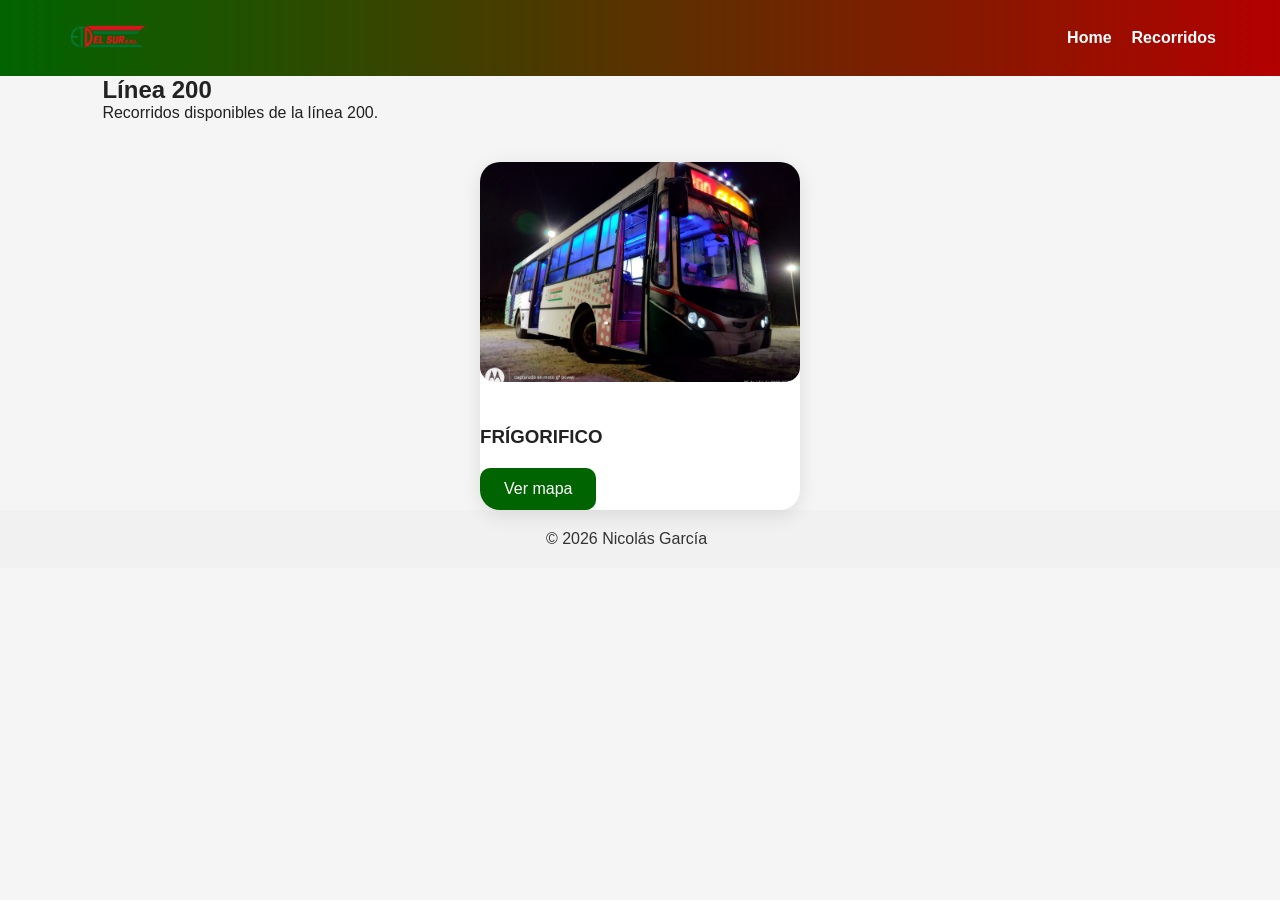
<file: pages/linea200.html>
<!DOCTYPE html>
<html lang="en">
<head>
    <meta charset="UTF-8">
    <meta name="viewport" content="width=device-width, initial-scale=1.0">
    <title>Línea 200</title>
    <link rel="stylesheet" href="../style.css">
    <link rel="stylesheet" href="https://unpkg.com/boxicons@latest/css/boxicons.min.css">
</head>

<body>

    <header class="sub-header">

    <a href="../index.html" class="logo">
        <img src="../assets/img/logo.png" alt="Transportes del Sur">
    </a>

        <input type="checkbox" id="menu-toggle">
        <label for="menu-toggle" class="menu-icon-action">
            <i class='bx bx-menu' id="menu-icon"></i>
        </label>

    <nav class="sub-nav">
        <a href="../index.html">Home</a>
        <a href="recorridos.html">Recorridos</a>
    </nav>

    </header>

  <main>

    <section class="linea-page">

    <h1>Línea 200</h1>

    <p>
        Recorridos disponibles de la línea 200.
    </p>

</section>

<div class="recorridos-grid">

  <div class="recorrido-card">

  <img src="../assets/img/200(2).jpeg" alt="200">

      <h3>FRÍGORIFICO</h3>

      <a href="https://www.google.com/maps/d/embed?mid=1BMKWQWhr3rDuSD4i9dAFD5At1jS3ivE&ehbc=2E312F" target="_blank" class="btn">
          Ver mapa
      </a>
  </div>

</div>

</main>

<footer>
    <p class="footer-text">&copy; 2026 Nicolás García</p>

    <div class="footer-icons">
        <a href="https://www.linkedin.com/in/nicolas-1990-garcia/" target="_blank">
            <i class="ri-linkedin-box-fill"></i>
        </a>

        <a href="https://github.com/Nicolas-1990" target="_blank">
            <i class="ri-github-fill"></i>
        </a>
    </div>
</footer>

</body>

</html>
</file>
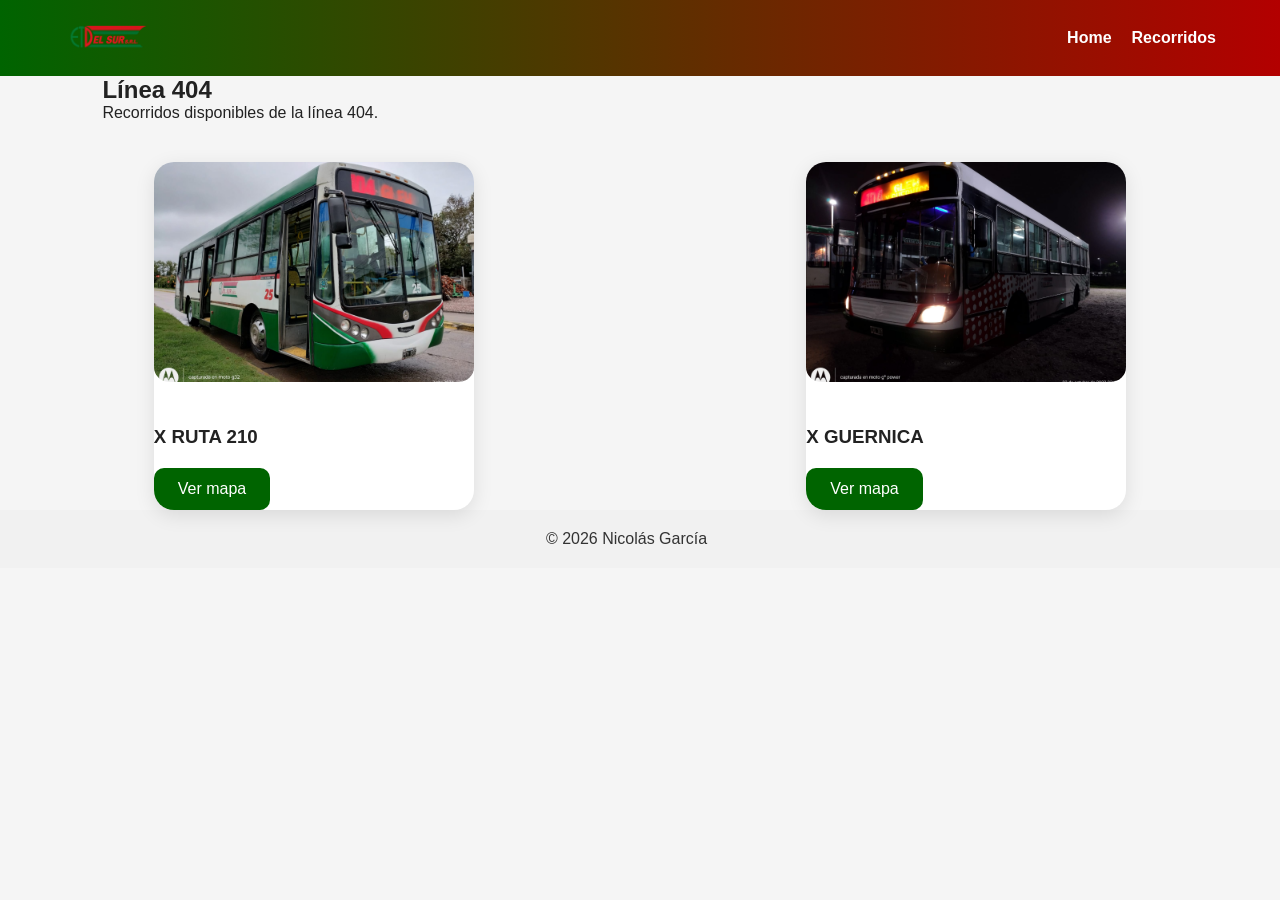
<file: pages/linea404.html>
<!DOCTYPE html>
<html lang="en">
<head>
    <meta charset="UTF-8">
    <meta name="viewport" content="width=device-width, initial-scale=1.0">
    <title>Línea 404</title>
    <link rel="stylesheet" href="../style.css">
    <link rel="stylesheet" href="https://unpkg.com/boxicons@latest/css/boxicons.min.css">
</head>

<body>

    <header class="sub-header">

    <a href="../index.html" class="logo">
        <img src="../assets/img/logo.png" alt="Transportes del Sur">
    </a>

        <input type="checkbox" id="menu-toggle">
        <label for="menu-toggle" class="menu-icon-action">
            <i class='bx bx-menu' id="menu-icon"></i>
        </label>

    <nav class="sub-nav">
        <a href="../index.html">Home</a>
        <a href="recorridos.html">Recorridos</a>
    </nav>

    </header>

  <main>

    <section class="linea-page">

    <h1>Línea 404</h1>

    <p>
        Recorridos disponibles de la línea 404.
    </p>

</section>

<div class="recorridos-grid">

  <div class="recorrido-card">

  <img src="../assets/img/404R1.jpeg" alt="404">

      <h3>X RUTA 210</h3>

      <a href="https://www.google.com/maps/d/embed?mid=1l9xEfmaVyPOMP4ayMAYP1WVabGpfbjI&ehbc=2E312F" target="_blank" class="btn">
          Ver mapa
      </a>
  </div>

  <div class="recorrido-card">

  <img src="../assets/img/404R2.jpeg" alt="404">

      <h3>X GUERNICA</h3>

      <a href="https://www.google.com/maps/d/embed?mid=1yJiV4hnmW-l_XTuL94wnAnfBAhlBNNw&ehbc=2E312F" target="_blank" class="btn">
          Ver mapa
      </a>
  </div>

</div>

</main>

<footer>
    <p class="footer-text">&copy; 2026 Nicolás García</p>

    <div class="footer-icons">
        <a href="https://www.linkedin.com/in/nicolas-1990-garcia/" target="_blank">
            <i class="ri-linkedin-box-fill"></i>
        </a>

        <a href="https://github.com/Nicolas-1990" target="_blank">
            <i class="ri-github-fill"></i>
        </a>
    </div>
</footer>

</body>

</html>
</file>
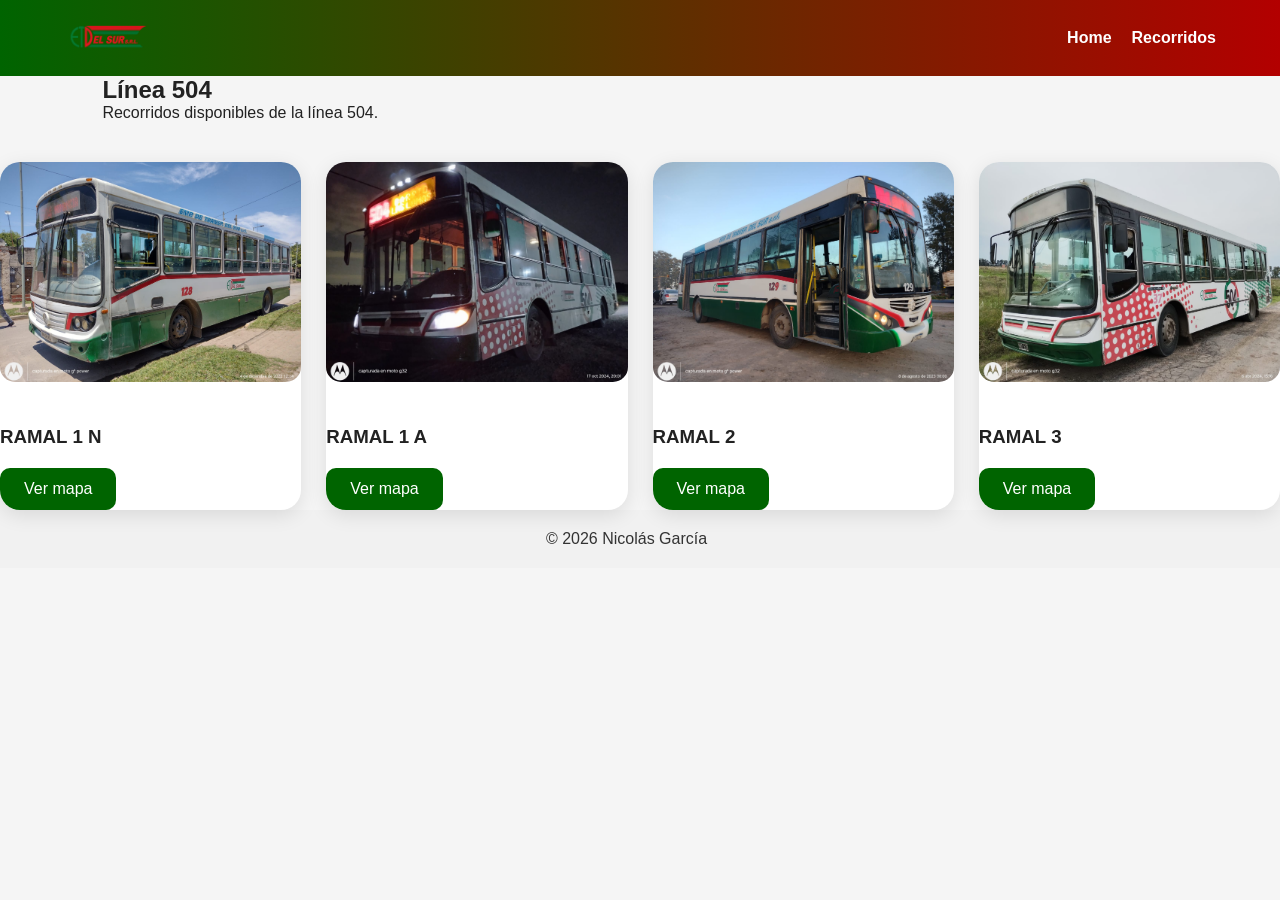
<file: pages/linea504.html>
<!DOCTYPE html>
<html lang="en">
<head>
    <meta charset="UTF-8">
    <meta name="viewport" content="width=device-width, initial-scale=1.0">
    <title>Línea 504</title>
    <link rel="stylesheet" href="../style.css">
    <link rel="stylesheet" href="https://unpkg.com/boxicons@latest/css/boxicons.min.css">
</head>

<body>

    <header class="sub-header">

    <a href="../index.html" class="logo">
        <img src="../assets/img/logo.png" alt="Transportes del Sur">
    </a>

        <input type="checkbox" id="menu-toggle">
        <label for="menu-toggle" class="menu-icon-action">
            <i class='bx bx-menu' id="menu-icon"></i>
        </label>

    <nav class="sub-nav">
        <a href="../index.html">Home</a>
        <a href="recorridos.html">Recorridos</a>
    </nav>

    </header>

  <main>

    <section class="linea-page">

    <h1>Línea 504</h1>

    <p>
        Recorridos disponibles de la línea 504.
    </p>

</section>

<div class="recorridos-grid">

  <div class="recorrido-card">

  <img src="../assets/img/504R1N.jpeg" alt="504">

      <h3>RAMAL 1 N</h3>

      <a href="https://www.google.com/maps/d/embed?mid=1X67NvcMjSiTWCcyPlrbDerYx_02Qs8E&ehbc=2E312F" target="_blank" class="btn">
          Ver mapa
      </a>
  </div>

  <div class="recorrido-card">

  <img src="../assets/img/504R1A.jpeg" alt="504">

      <h3>RAMAL 1 A</h3>

      <a href="https://www.google.com/maps/d/embed?mid=13-yaY4E35HMSYiXlDh5jX9wM2CD6f4A&ehbc=2E312F" target="_blank" class="btn">
          Ver mapa
      </a>
  </div>

  <div class="recorrido-card">

  <img src="../assets/img/504R2.jpeg" alt="504">

      <h3>RAMAL 2</h3>

      <a href="https://www.google.com/maps/d/embed?mid=1esaCJ1c6xj4oOsX9xJadCW6FS49Cdqg&ehbc=2E312F" target="_blank" class="btn">
          Ver mapa
      </a>
  </div>

  <div class="recorrido-card">

  <img src="../assets/img/504R3.jpeg" alt="504">

      <h3>RAMAL 3</h3>

      <a href="https://www.google.com/maps/d/embed?mid=1Yvzyr6hMbKDFCBex0dHpuYxVkc6sDKw&ehbc=2E312F" target="_blank" class="btn">
          Ver mapa
      </a>
  </div>

</div>

</main>

<footer>
    <p class="footer-text">&copy; 2026 Nicolás García</p>

    <div class="footer-icons">
        <a href="https://www.linkedin.com/in/nicolas-1990-garcia/" target="_blank">
            <i class="ri-linkedin-box-fill"></i>
        </a>

        <a href="https://github.com/Nicolas-1990" target="_blank">
            <i class="ri-github-fill"></i>
        </a>
    </div>
</footer>

</body>

</html>
</file>
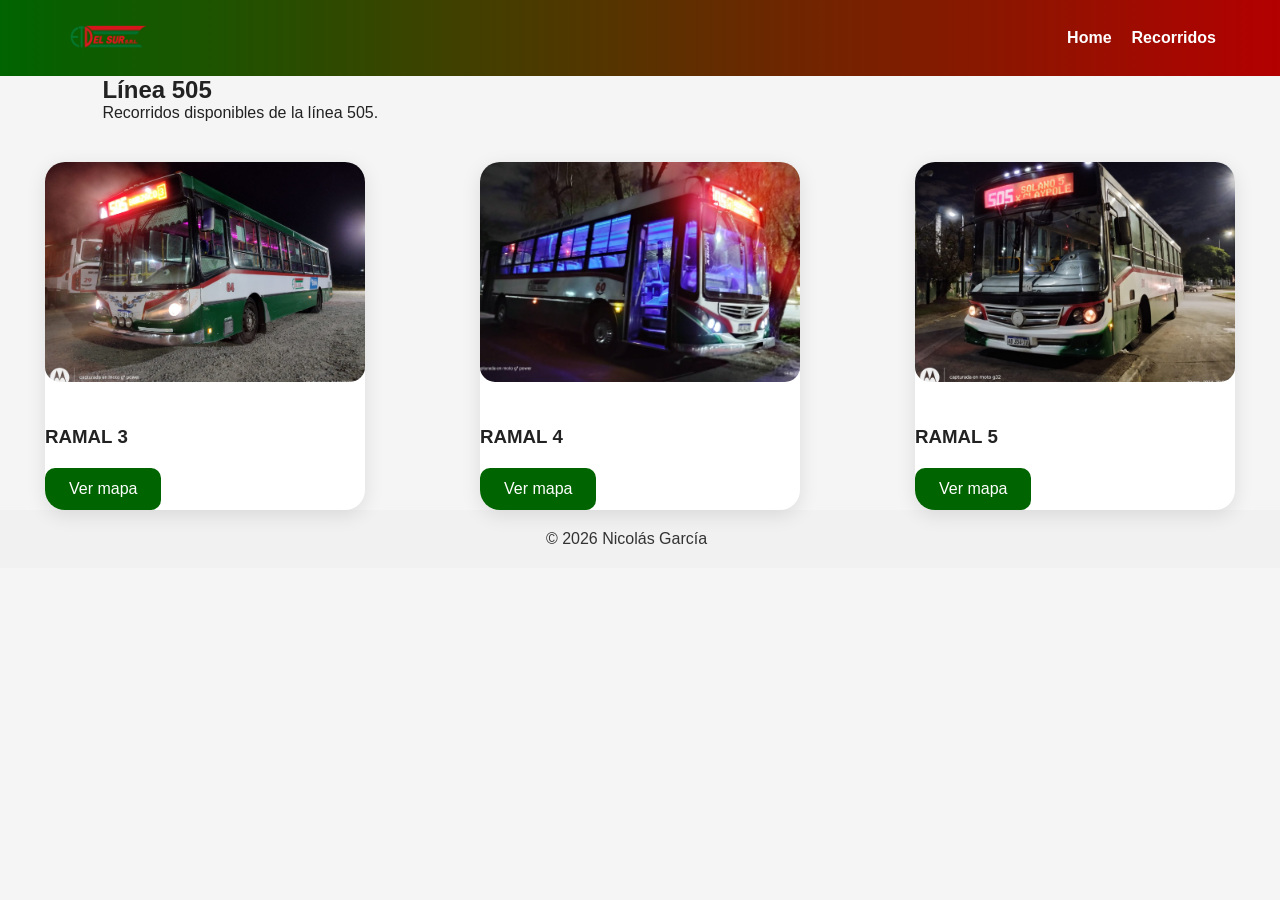
<file: pages/linea505.html>
<!DOCTYPE html>
<html lang="en">
<head>
    <meta charset="UTF-8">
    <meta name="viewport" content="width=device-width, initial-scale=1.0">
    <title>Línea 505</title>
    <link rel="stylesheet" href="../style.css">
    <link rel="stylesheet" href="https://unpkg.com/boxicons@latest/css/boxicons.min.css">
</head>

<body>

    <header class="sub-header">

    <a href="../index.html" class="logo">
        <img src="../assets/img/logo.png" alt="Transportes del Sur">
    </a>

        <input type="checkbox" id="menu-toggle">
        <label for="menu-toggle" class="menu-icon-action">
            <i class='bx bx-menu' id="menu-icon"></i>
        </label>

    <nav class="sub-nav">
        <a href="../index.html">Home</a>
        <a href="recorridos.html">Recorridos</a>
    </nav>

    </header>

  <main>

    <section class="linea-page">

    <h1>Línea 505</h1>

    <p>
        Recorridos disponibles de la línea 505.
    </p>

</section>

<div class="recorridos-grid">

  <div class="recorrido-card">

  <img src="../assets/img/505R3.jpeg" alt="505">

      <h3>RAMAL 3</h3>

      <a href="https://www.google.com/maps/d/embed?mid=1z6eFE0FFwCdgmM9pCfB4e03lvFhc_-o&ehbc=2E312F" target="_blank" class="btn">
          Ver mapa
      </a>
  </div>

  <div class="recorrido-card">

  <img src="../assets/img/505R4.jpeg" alt="505">

      <h3>RAMAL 4</h3>

      <a href="https://www.google.com/maps/d/embed?mid=188d0ZI4DQCHKL_JtXZKjm4g315jVz6g&ehbc=2E312F" target="_blank" class="btn">
          Ver mapa
      </a>
  </div>

  <div class="recorrido-card">

  <img src="../assets/img/505R5.jpeg" alt="505">

      <h3>RAMAL 5</h3>

      <a href="https://www.google.com/maps/d/embed?mid=1PRFSAQLaIqxzykTQUaOE9noC8MauPdI&ehbc=2E312F" target="_blank" class="btn">
          Ver mapa
      </a>
  </div>

</div>

</main>

<footer>
    <p class="footer-text">&copy; 2026 Nicolás García</p>

    <div class="footer-icons">
        <a href="https://www.linkedin.com/in/nicolas-1990-garcia/" target="_blank">
            <i class="ri-linkedin-box-fill"></i>
        </a>

        <a href="https://github.com/Nicolas-1990" target="_blank">
            <i class="ri-github-fill"></i>
        </a>
    </div>
</footer>

</body>

</html>
</file>
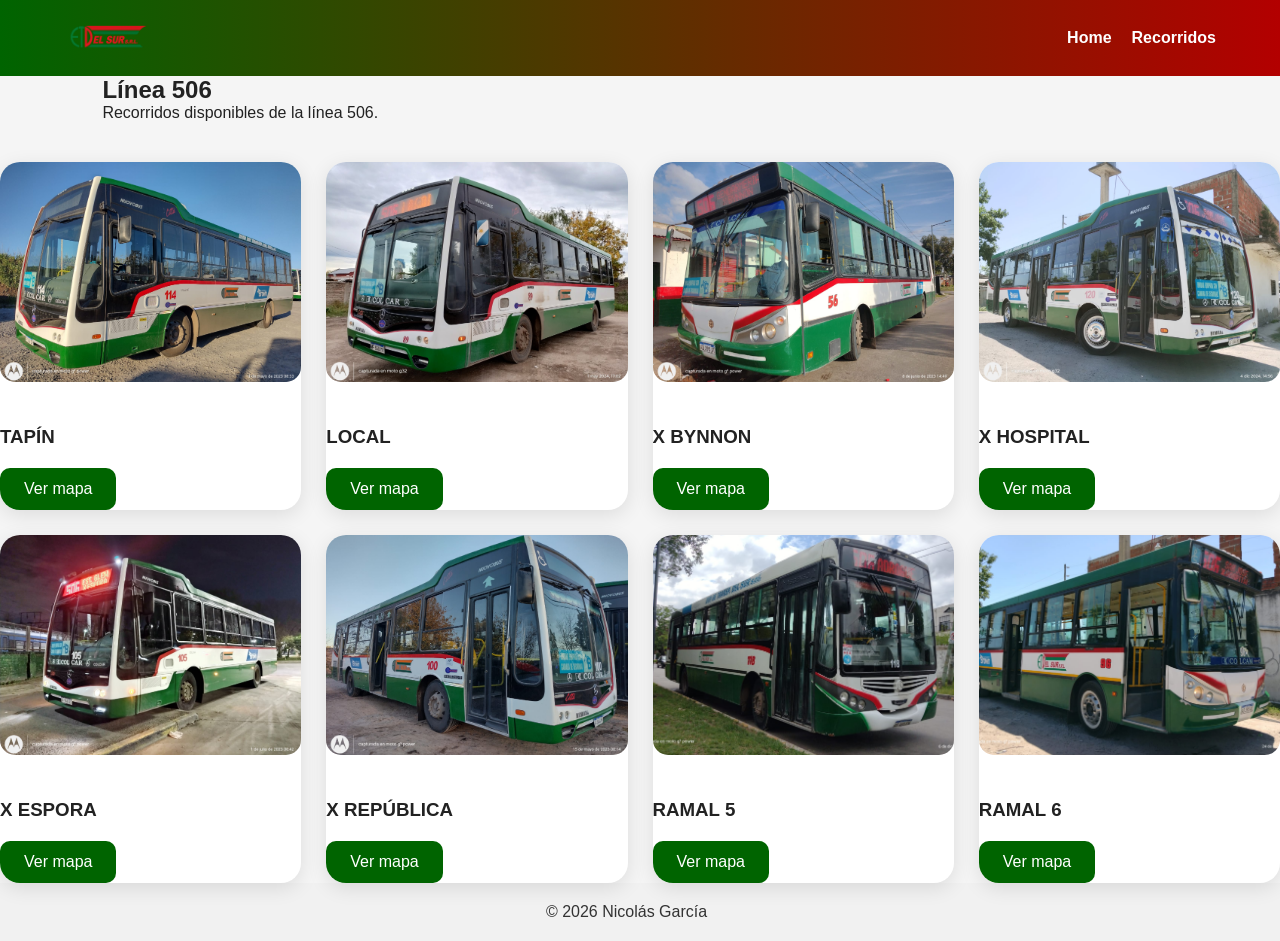
<file: pages/linea506.html>
<!DOCTYPE html>
<html lang="en">
<head>
    <meta charset="UTF-8">
    <meta name="viewport" content="width=device-width, initial-scale=1.0">
    <title>Línea 506</title>
    <link rel="stylesheet" href="../style.css">
    <link rel="stylesheet" href="https://unpkg.com/boxicons@latest/css/boxicons.min.css">
</head>

<body>

    <header class="sub-header">

    <a href="../index.html" class="logo">
        <img src="../assets/img/logo.png" alt="Transportes del Sur">
    </a>

        <input type="checkbox" id="menu-toggle">
        <label for="menu-toggle" class="menu-icon-action">
            <i class='bx bx-menu' id="menu-icon"></i>
        </label>

    <nav class="sub-nav">
        <a href="../index.html">Home</a>
        <a href="recorridos.html">Recorridos</a>
    </nav>

    </header>

  <main>

    <section class="linea-page">

    <h1>Línea 506</h1>

    <p>
        Recorridos disponibles de la línea 506.
    </p>

</section>

<div class="recorridos-grid">

  <div class="recorrido-card">

  <img src="../assets/img/506T.jpeg" alt="Tapín">

      <h3>TAPÍN</h3>

      <a href="https://www.google.com/maps/d/embed?mid=13TWywh9CjnMHtstjS4gRvbL6kx31ilo&ehbc=2E312F" target="_blank" class="btn">
          Ver mapa
      </a>
  </div>

  <div class="recorrido-card">

  <img src="../assets/img/506L.jpeg" alt="Local">
  
      
      <h3>LOCAL</h3>

      <a href="https://www.google.com/maps/d/embed?mid=1MNyAAMk3WkJ1trH43vgaYEnMHW4w4gs&ehbc=2E312F" target="_blank" class="btn">
          Ver mapa
      </a>
  </div>

  <div class="recorrido-card">

  <img src="../assets/img/506B.jpeg" alt="X Bynnon">
  
      <h3>X BYNNON</h3>

      <a href="https://www.google.com/maps/d/embed?mid=1oLE2rRogW3qT5ZK5KcmkGeXBh1jKIAk&ehbc=2E312F" target="_blank" class="btn">
          Ver mapa
      </a>
  </div>

  <div class="recorrido-card">

  <img src="../assets/img/506H.jpeg" alt="X Hospital">
  
      <h3>X HOSPITAL</h3>

      <a href="https://www.google.com/maps/d/embed?mid=1lNEZ2YeQG8uH-n_xQdvvh0pABGWPkXM&ehbc=2E312F" target="_blank" class="btn">
          Ver mapa
      </a>
  </div>

  <div class="recorrido-card">

  <img src="../assets/img/506E.jpeg" alt="X Espora">

      <h3>X ESPORA</h3>

      <a href="https://www.google.com/maps/d/embed?mid=13P3YPG8WWKKQCgRGld7THDvrB7RGbnI&ehbc=2E312F" target="_blank" class="btn">
          Ver mapa
      </a>
  </div>

  <div class="recorrido-card">

  <img src="../assets/img/506R.jpeg" alt="X República">

      <h3>X REPÚBLICA</h3>

      <a href="https://www.google.com/maps/d/embed?mid=1AR-JR2-iqd4TI0j8BmF_x7tFklu3HU8&ehbc=2E312F" target="_blank" class="btn">
          Ver mapa
      </a>
  </div>

  <div class="recorrido-card">

  <img src="../assets/img/506R5.jpeg" alt="Ramal 5">

      <h3>RAMAL 5</h3>

      <a href="https://www.google.com/maps/d/embed?mid=12Xcrrs0h_QVHhTJYL98MLkRJAUNJ2oM&ehbc=2E312F" target="_blank" class="btn">
          Ver mapa
      </a>
  </div>

  <div class="recorrido-card">

  <img src="../assets/img/506R6.jpeg" alt="Ramal 6">

      <h3>RAMAL 6</h3>

      <a href="https://www.google.com/maps/d/embed?mid=1l18wTp4deI3s2sTszoPoqkXAjxieNp8&ehbc=2E312F" target="_blank" class="btn">
          Ver mapa
      </a>
  </div>

</div>

</main>

<footer>
    <p class="footer-text">&copy; 2026 Nicolás García</p>

    <div class="footer-icons">
        <a href="https://www.linkedin.com/in/nicolas-1990-garcia/" target="_blank">
            <i class="ri-linkedin-box-fill"></i>
        </a>

        <a href="https://github.com/Nicolas-1990" target="_blank">
            <i class="ri-github-fill"></i>
        </a>
    </div>
</footer>

</body>

</html>
</file>
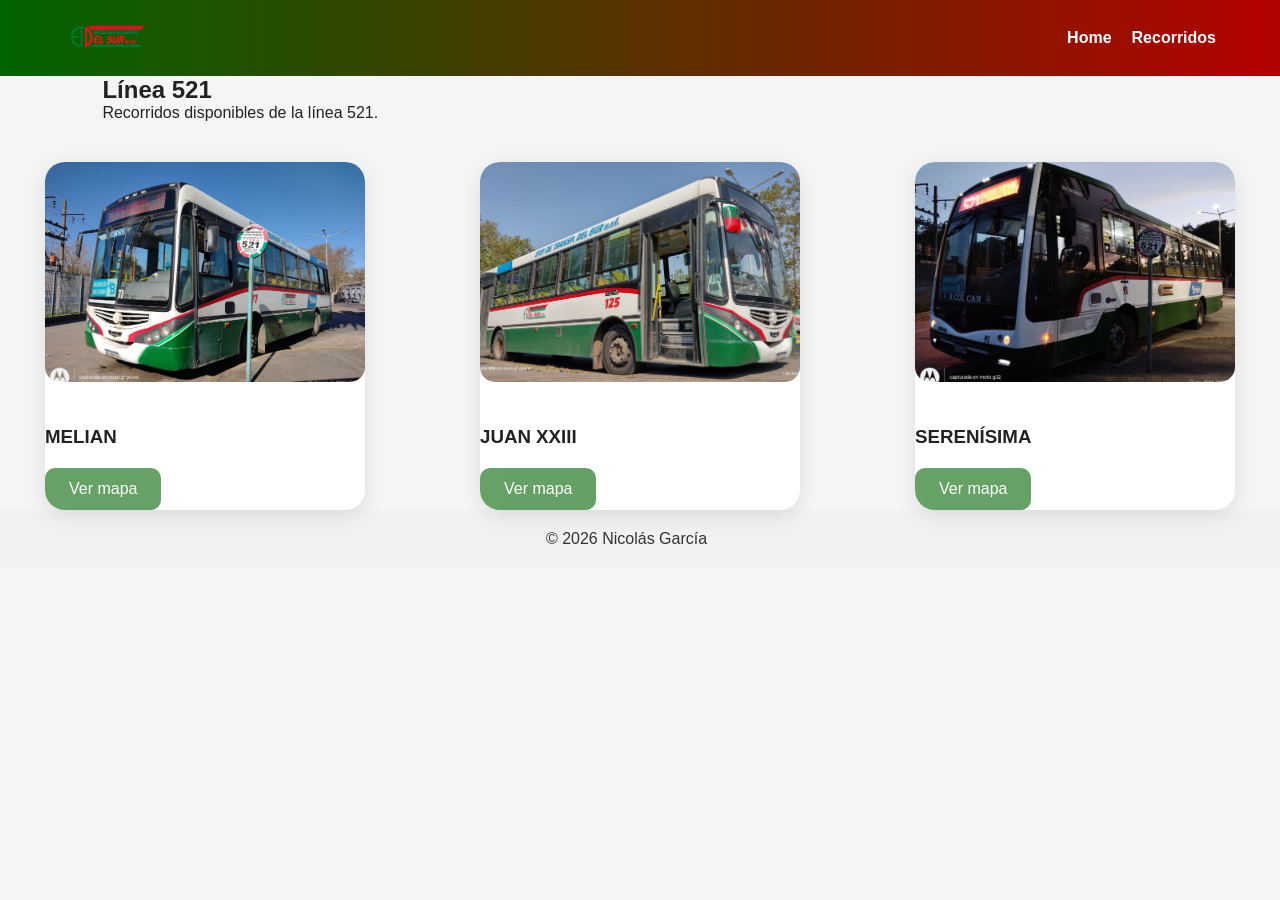
<file: pages/linea521.html>
<!DOCTYPE html>
<html lang="en">
<head>
    <meta charset="UTF-8">
    <meta name="viewport" content="width=device-width, initial-scale=1.0">
    <title>Línea 521</title>
    <link rel="stylesheet" href="../style.css">
    <link rel="stylesheet" href="https://unpkg.com/boxicons@latest/css/boxicons.min.css">
</head>

<body>

    <header class="sub-header">

    <a href="../index.html" class="logo">
        <img src="../assets/img/logo.png" alt="Transportes del Sur">
    </a>

        <input type="checkbox" id="menu-toggle">
        <label for="menu-toggle" class="menu-icon-action">
            <i class='bx bx-menu' id="menu-icon"></i>
        </label>

    <nav class="sub-nav">
        <a href="../index.html">Home</a>
        <a href="recorridos.html">Recorridos</a>
    </nav>

    </header>

  <main>

    <section class="linea-page">

    <h1>Línea 521</h1>

    <p>
        Recorridos disponibles de la línea 521.
    </p>

</section>

<div class="recorridos-grid">

  <div class="recorrido-card">

  <img src="../assets/img/521M.jpeg" alt="521">

      <h3>MELIAN</h3>

      <a class="btn disabled-map">
          Ver mapa
      </a>
  </div>

  <div class="recorrido-card">

  <img src="../assets/img/521J.jpeg" alt="521">

      <h3>JUAN XXIII</h3>

      <a class="btn disabled-map">
          Ver mapa
      </a>
  </div>

  <div class="recorrido-card">

  <img src="../assets/img/521S.jpeg" alt="521">

      <h3>SERENÍSIMA</h3>

      <a class="btn disabled-map">
          Ver mapa
      </a>
  </div>

</div>

</main>

<footer>
    <p class="footer-text">&copy; 2026 Nicolás García</p>

    <div class="footer-icons">
        <a href="https://www.linkedin.com/in/nicolas-1990-garcia/" target="_blank">
            <i class="ri-linkedin-box-fill"></i>
        </a>

        <a href="https://github.com/Nicolas-1990" target="_blank">
            <i class="ri-github-fill"></i>
        </a>
    </div>
</footer>

</body>

</html>
</file>
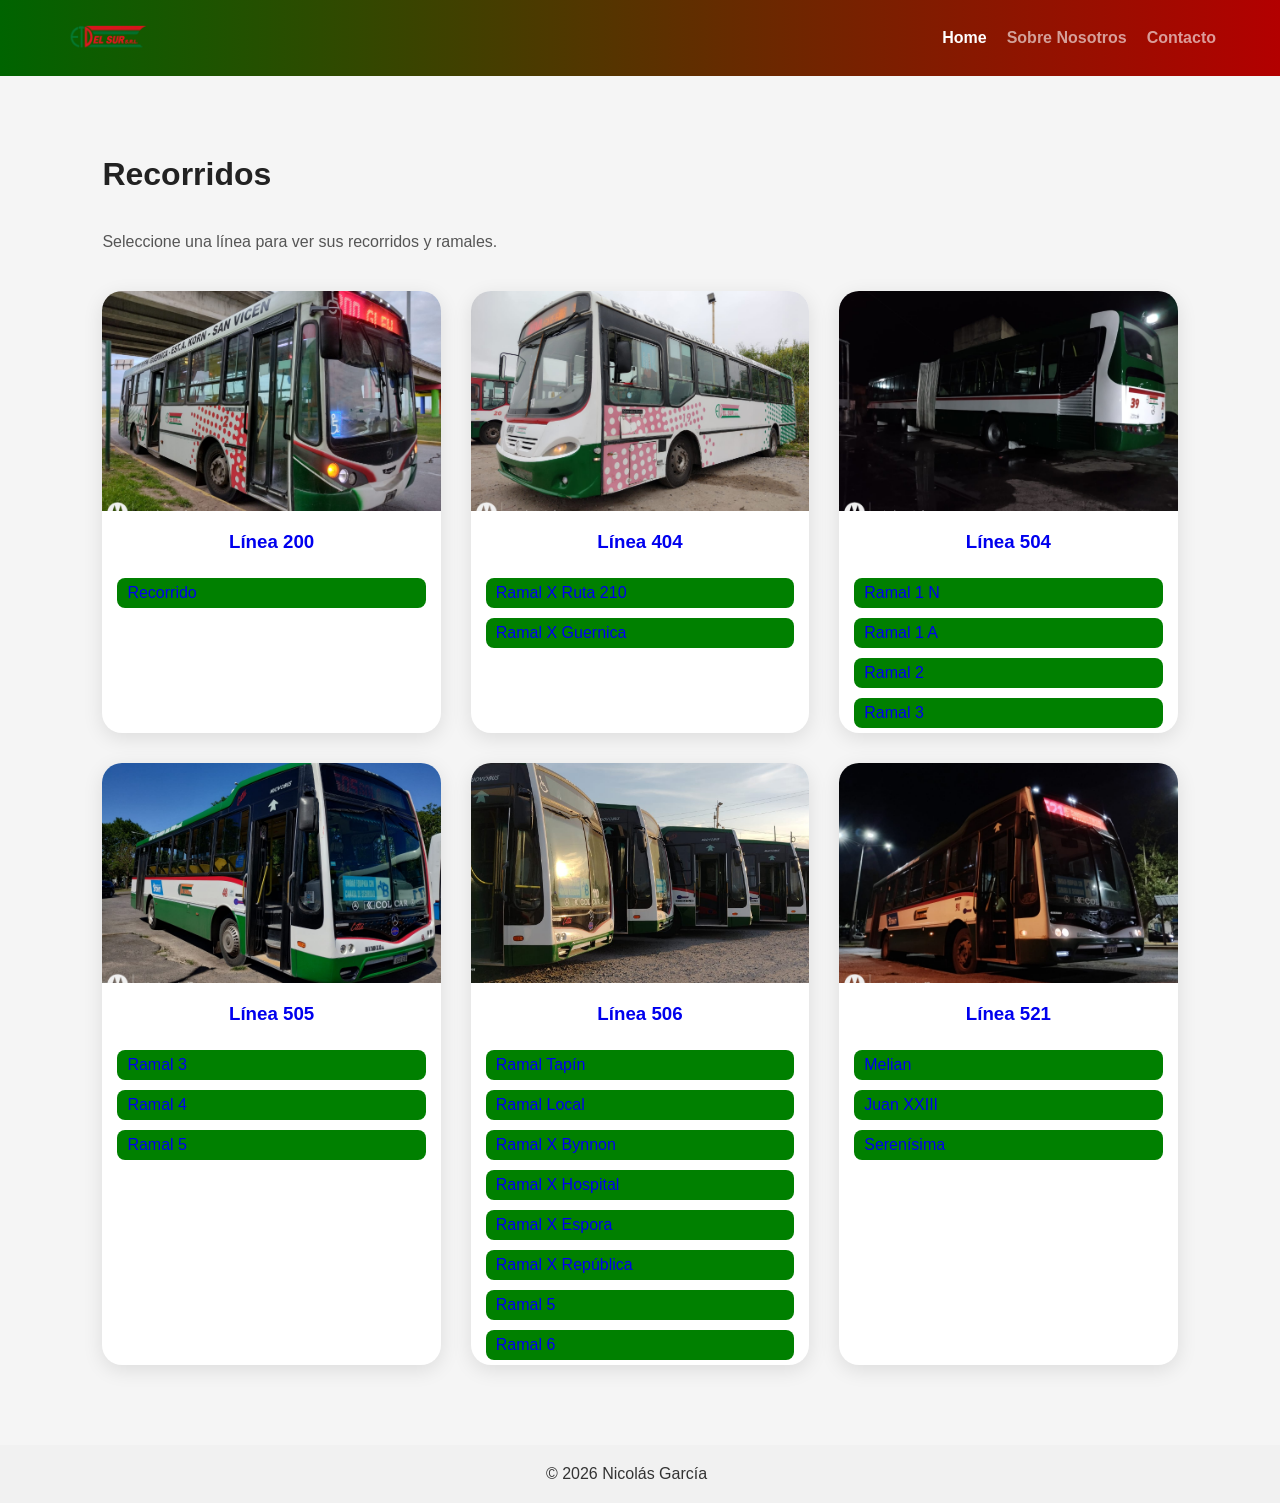
<file: pages/recorridos.html>
<!DOCTYPE html>
<html lang="en">
<head>
    <meta charset="UTF-8">
    <meta name="viewport" content="width=device-width, initial-scale=1.0">
    <title>Recorridos</title>
    <link rel="stylesheet" href="../style.css">
    <link rel="stylesheet" href="https://unpkg.com/boxicons@latest/css/boxicons.min.css">
</head>

<body>

  <header class="sub-header">

    <a href="../index.html" class="logo">
        <img src="../assets/img/logo.png" alt="Transportes del Sur">
    </a>

        <input type="checkbox" id="menu-toggle">
        <label for="menu-toggle" class="menu-icon-action">
            <i class='bx bx-menu' id="menu-icon"></i>
        </label>

    <nav class="sub-nav">
        <a href="../index.html">Home</a>
        <a href="#" class="disabled-link">Sobre Nosotros</a>
        <a href="#" class="disabled-link">Contacto</a>
    </nav>

    </header>

  <section class="recorridos" id="recorridos">

    <h2>Recorridos</h2>
    <p class="recorridos-info">
        Seleccione una línea para ver sus recorridos y ramales.
    </p>

    <div class="lineas-grid">

        <a href="linea200.html" class="linea-card">
            <img src="../assets/img/200.jpeg" alt="Línea 200">
            <h3>Línea 200</h3>
            <p>Recorrido</p>
        </a>

        <a href="linea404.html" class="linea-card">
            <img src="../assets/img/404.jpeg" alt="Línea 404">
            <h3>Línea 404</h3>
            <p>Ramal X Ruta 210</p>
            <p>Ramal X Guernica</p>
        </a>

        <a href="linea504.html" class="linea-card">
            <img src="../assets/img/504.jpeg" alt="Línea 504">
            <h3>Línea 504</h3>
            <p>Ramal 1 N</p>
            <p>Ramal 1 A</p>
            <p>Ramal 2</p>
            <p>Ramal 3</p>
        </a>

        <a href="linea505.html" class="linea-card">
            <img src="../assets/img/505.jpeg" alt="Línea 505">
            <h3>Línea 505</h3>
            <p>Ramal 3</p>
            <p>Ramal 4</p>
            <p>Ramal 5</p>
        </a>

        <a href="linea506.html" class="linea-card">
            <img src="../assets/img/506.jpeg" alt="Línea 506">
            <h3>Línea 506</h3>
            <p>Ramal Tapín</p>
            <p>Ramal Local</p>
            <p>Ramal X Bynnon</p>
            <p>Ramal X Hospital</p>
            <p>Ramal X Espora</p>
            <p>Ramal X República</p>
            <p>Ramal 5</p>
            <p>Ramal 6</p>
        </a>

        <a href="linea521.html" class="linea-card">
            <img src="../assets/img/521.jpeg" alt="Línea 521">
            <h3>Línea 521</h3>
            <p>Melian</p>
            <p>Juan XXIII</p>
            <p>Serenísima</p>
        </a>

    </div>

  </section>

<footer>
    <p class="footer-text">&copy; 2026 Nicolás García</p>

    <div class="footer-icons">
        <a href="https://www.linkedin.com/in/nicolas-1990-garcia/" target="_blank">
            <i class="ri-linkedin-box-fill"></i>
        </a>

        <a href="https://github.com/Nicolas-1990" target="_blank">
            <i class="ri-github-fill"></i>
        </a>
    </div>
</footer>

</body>
</html>
</file>
<file: style.css>
* {
    padding: 0;
    margin: 0;
    box-sizing: border-box;
    text-decoration: none;
    list-style: none;
}

body {
    font-family: 'Poppins', sans-serif;
    background: #f5f5f5;
    color:#222;
}

main {
    flex:1;
}

header,
.sub-header {
    width:100%;
    padding:8px 5%;
    display:flex;
    justify-content:space-between;
    align-items:center;
    background:linear-gradient(to right,#006400,#b30000);
}

.logo {
    font-size:2rem;
    font-weight:700;
    color:white;
}

.logo img {
    height:60px;
    width:auto;
    display:block;
    object-fit:contain;
}

.navlist {
    display:flex;
    gap:40px;
}

.navlist a,
.sub-nav a {
    font-size:1rem;
    font-weight:600;
    color:white;
}

.navlist a:hover {
    color: white;
}

.sub-nav {
    display:flex;
    gap:20px;
}

.sub-nav a:hover {
    color:#ddd;
}

#menu-toggle {
    display:none;
}

.menu-icon-action {
    display:none;
}

#menu-icon {
    font-size:32px;
    color:white;
    cursor:pointer;
}

.hero {
    min-height:auto;
    padding:100px 5% 60px;
    display:grid;
    grid-template-columns:1fr 1fr;
    align-items:center;
    gap:2rem;
}

section {
    padding: 0 8%;
}

.hero-text h2 {
    margin-bottom:20px;
    line-height:1.3;
}

.hero-text p {
    line-height:1.8;
    margin-bottom:30px;
}

.hero-img img {
    width:100%;
    max-width:450px;
    border-radius:20px;
    box-shadow:0 10px 30px rgba(0,0,0,.2);
    transition:.4s ease;
}

.hero-img img:hover {
    transform: scale(1.03);
}

.hero-buttons {
    display:flex;
    gap:15px;
    margin-top:20px;
}

footer {
    display:flex;
    justify-content:center;
    align-items:center;
    gap:15px;

    padding:20px;
    background:#f1f1f1;
    color:#333;

    text-align:center;
    flex-wrap:wrap;
}

.footer-text {
    margin:0;
}

.footer-icons {
    display:flex;
    align-items:center;
    gap:12px;
}

.footer-icons a {
    color:#272727;
    transition:.3s ease;
}

.footer-icons a i {
    font-size:28px;
}

.footer-icons a:hover {
    color:#008000;
}

.btn {
    display:inline-block;
    padding:12px 24px;
    border-radius:10px;
    background:#006400;
    color:#fff;
    transition:.3s ease;
}

.btn:hover {
    transform:translateY(-3px);
    background:#008000;
}

.subtitle-row {
    display:flex;
    align-items:center;
    gap:15px;
    margin:25px 0;
}

.subtitle-row p {
    margin:0;
    line-height:1.5;
}

.icons {
    display:flex;
    flex-direction:column;
    gap:10px;
    margin:0;
}

.icons i {
    font-size:25px;
    color: #000;
    transition:.3s ease;
}

.icons i:hover {
    transform:translateY(-3px);
    color: #008000;
}

.scroll-down {
    position: absolute;
    bottom: 6%;
    right: 3%;
}

.scroll-down i {
    display: block;
    padding: 12px;
    font-size: 25px;
    background-color: #21383d;
    border-radius: 30px;
    transition: all .5s ease;
}

.scroll-down i:hover {
    transform: translateY(-5px);
}

.recorridos {
    padding:80px 8%;
}

.recorridos h2 {
    margin-bottom:40px;
    font-size:2rem;
}

.recorridos iframe {
    width:100%;
    height:500px;
    border:none;
    border-radius:20px;
}

.recorridos-info {
    margin-bottom:40px;
    color:#555;
}

.recorrido-card {
    max-width:320px;
    width:100%;
    background:white;
    border-radius:20px;
    overflow:hidden;
    box-shadow:0 5px 20px rgba(0,0,0,.1);
}

.recorrido-card img {
    width:100%;
    height:220px;
    object-fit:cover;
    border-radius:15px;
    margin-bottom:20px;
}

.recorridos-grid {
    display:grid;
    grid-template-columns:repeat(auto-fit,minmax(270px,1fr));
    gap:25px;
    margin-top:40px;
    justify-items:center;
}

.recorrido-card h3 {
    margin:20px 0;
}

.recorrido-card:hover {
    transform:translateY(-5px);
    transition:.3s ease;
}

.lineas-grid {
    display:grid;
    grid-template-columns:repeat(auto-fit,minmax(300px,1fr));
    gap:30px;
}

.linea-card {
    display:flex;
    flex-direction:column;
    background:white;
    border-radius:20px;
    overflow:hidden;
    box-shadow:0 5px 20px rgba(0,0,0,.1);
    transition:.3s ease;
}

.linea-card:hover {
    transform:translateY(-5px);
}

.linea-card img {
    width:100%;
    height:220px;
    object-fit:cover;
}

.linea-card h3 {
    padding:20px;
    text-align:center;
}

.linea-card p {
    background:#008000;
    padding:6px 10px;
    border-radius:8px;
    margin:5px 15px;
}

.ramales-list {
    margin:20px;
}

.ramales-list li {
    margin-bottom:10px;
}

.disabled-link{
    opacity:0.6;
    cursor:default;
    pointer-events:none;
}

.disabled-link:hover{
    color:inherit;
}

.disabled-map{
    opacity:0.6;
    cursor:default;
    pointer-events:none;
}

/* RESPONSIVE */

@media (max-width:992px){

    section {
        padding:0 5%;
    }
    
    main {
        text-align:center;
    }

    .hero {
        padding:80px 5% 50px;
        grid-template-columns:1fr;
        text-align:center;
        gap:40px;
    }

    .hero-text {
        padding-top:0;
    }

    .hero-img img {
        width:100%;
        max-width:400px;
        margin:0 auto;
    }

    .hero-buttons {
        display:flex;
        justify-content:center;
        gap:15px;
        flex-wrap:wrap;
        margin-top:20px;
    }

    .hero-text a.horarios {
        margin-left:0;
    }

    .subtitle-row {
        flex-direction:column;
        text-align:center;
    }

    .icons {
        flex-direction:row;
        position:static;
        display:flex;
        justify-content:center;
        gap:20px;
        margin-top:20px;
        transform:none;
    }

    .linea-page,
    .recorridos {
        margin:0 auto;
    }

    .recorridos-grid {
        grid-template-columns:repeat(2,1fr);
        justify-items:center;
    }

    .scroll-down {
        display:none;
    }

}

@media (max-width:768px){

    body {
        overflow-x:hidden;
    }

    main {
        padding-top:100px;
    }

    header,
    .sub-header {
        position:fixed;
        top:0;
        left:0;
        width:100%;
        z-index:1000;
    }

    .sub-nav {
        flex-direction:column;
        align-items:center;
        gap:10px;
    }

    .hero {
        padding:80px 5% 40px;
        grid-template-columns:1fr;
    }

    .hero-text h2 {
        font-size:2rem;
    }

    .hero-text p {
        font-size:14px;
    }

    .hero-buttons {
        justify-content:center;
    }

    .hero-text,
    .linea-page {
        text-align:center;
    }

    .menu-icon-action {
        display:flex;
        align-items:center;
        justify-content:center;
        width:40px;
        height:40px;
    }

    #menu-icon {
        display:block;
        color:white;
        font-size:32px;
        position:relative;
        line-height:1;
        z-index:101;
    }

    .navlist,
    .sub-nav {
        position:absolute;
        top:100%;
        right:0;
        width:220px;
        background:#006400;
        display:flex;
        flex-direction:column;
        padding:20px;
        gap:15px;
        border-radius:0 0 0 15px;

        transform:translateX(100%);
        transition:.3s ease;
    }

    #menu-toggle:checked ~ .navlist,
    #menu-toggle:checked ~ .sub-nav {
        transform:translateX(0);
    }

    .recorridos-grid {
        grid-template-columns:1fr;
        justify-items:center;
    }

    .recorrido-card {
        max-width:350px;
    }

}
</file>
